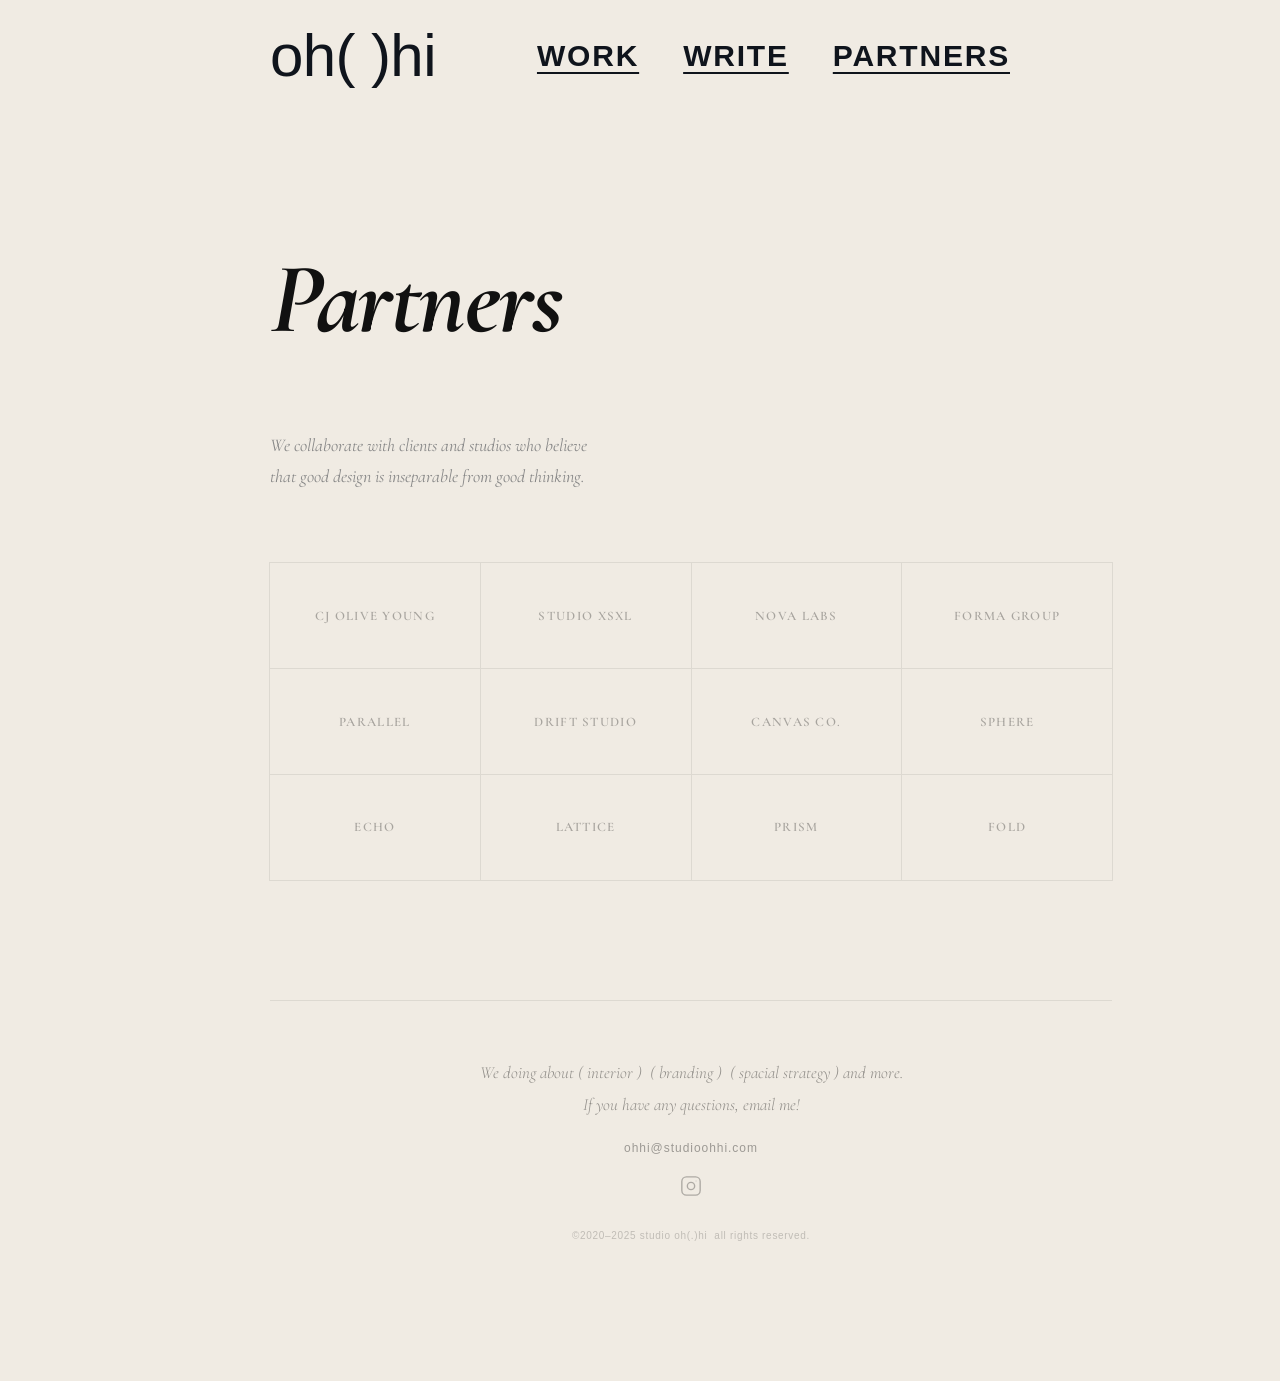
<file: partners.html>
<!DOCTYPE html>
<html lang="ko">
<head>
  <meta charset="UTF-8">
  <meta name="viewport" content="width=device-width, initial-scale=1.0">
  <title>Partners — oh( )hi</title>
  <link rel="preconnect" href="https://fonts.googleapis.com">
  <link rel="preconnect" href="https://fonts.gstatic.com" crossorigin>
  <link href="https://fonts.googleapis.com/css2?family=Cormorant+Garamond:ital,wght@0,300;0,400;0,600;0,700;1,300;1,400;1,600;1,700&display=swap" rel="stylesheet">
  <link rel="stylesheet" href="style.css">
  <style>
    body { background: var(--cream); color: #111; }

    .partners-wrap {
      padding: 250px var(--px-r) 140px var(--px-l);   /* 140 + 110 */
      min-height: 100vh;
    }

    /* Page heading */
    .page-heading {
      font-family: 'Cormorant Garamond', serif;
      font-size: clamp(60px, 8vw, 100px);
      font-weight: 700;
      font-style: italic;
      line-height: 1;
      letter-spacing: -.025em;
      color: #111;
      margin-bottom: 80px;
    }

    /* Intro text */
    .partners-intro {
      font-family: 'Cormorant Garamond', serif;
      font-size: clamp(15px, 1.6vw, 18px);
      font-weight: 400;
      font-style: italic;
      color: #888;
      margin-bottom: 72px;
      max-width: 480px;
      line-height: 1.7;
    }

    /* Grid */
    .partners-grid {
      display: grid;
      grid-template-columns: repeat(auto-fill, minmax(180px, 1fr));
      gap: 1px;
      background: rgba(0,0,0,.08);
      outline: 1px solid rgba(0,0,0,.08);
    }

    .partner-cell {
      aspect-ratio: 2/1;
      display: flex;
      align-items: center;
      justify-content: center;
      background: var(--cream);
      cursor: default;
      transition: background .2s;
    }
    .partner-cell:hover { background: rgba(0,0,0,.04); }

    .partner-cell span {
      font-family: 'Cormorant Garamond', serif;
      font-size: 13px;
      font-weight: 600;
      letter-spacing: .1em;
      text-transform: uppercase;
      color: rgba(0,0,0,.3);
    }

    /* Footer inside page */
    .page-footer {
      margin-top: 120px;
      padding-top: 56px;
      border-top: 1px solid rgba(0,0,0,.08);
      display: flex;
      flex-direction: column;
      align-items: center;
      gap: 20px;
      text-align: center;
    }

    .footer-desc {
      font-family: 'Cormorant Garamond', serif;
      font-size: clamp(14px, 1.5vw, 17px);
      font-weight: 300;
      font-style: italic;
      color: rgba(0,0,0,.4);
      line-height: 1.9;
    }

    .footer-email {
      font-family: 'Helvetica Neue', Arial, sans-serif;
      font-size: 12px;
      font-weight: 400;
      letter-spacing: .08em;
      color: rgba(0,0,0,.35);
      text-decoration: none;
      transition: color .2s;
    }
    .footer-email:hover { color: rgba(0,0,0,.7); }

    .footer-ig {
      color: rgba(0,0,0,.28);
      text-decoration: none;
      transition: color .2s;
    }
    .footer-ig:hover { color: rgba(0,0,0,.7); }
    .footer-ig svg { width: 22px; height: 22px; fill: none; stroke: currentColor; stroke-width: 1.5; stroke-linecap: round; stroke-linejoin: round; }

    .footer-copy {
      font-family: 'Helvetica Neue', Arial, sans-serif;
      font-size: 10px;
      color: rgba(0,0,0,.2);
      letter-spacing: .07em;
      margin-top: 8px;
    }

    @media (max-width: 768px) {
      .partners-wrap { padding: 120px 24px 80px; }
    }
  </style>
</head>
<body>

  <nav>
    <a class="logo" href="index.html">oh( )hi</a>
    <ul class="nav-menu">
      <li><a href="work.html">Work</a></li>
      <li><a href="write.html">Write</a></li>
      <li><a href="partners.html">Partners</a></li>
    </ul>
  </nav>

  <main class="partners-wrap">

    <h1 class="page-heading">Partners</h1>

    <p class="partners-intro">
      We collaborate with clients and studios who believe<br>
      that good design is inseparable from good thinking.
    </p>

    <div class="partners-grid">
      <div class="partner-cell"><span>CJ Olive Young</span></div>
      <div class="partner-cell"><span>Studio xsxl</span></div>
      <div class="partner-cell"><span>Nova Labs</span></div>
      <div class="partner-cell"><span>Forma Group</span></div>
      <div class="partner-cell"><span>Parallel</span></div>
      <div class="partner-cell"><span>Drift Studio</span></div>
      <div class="partner-cell"><span>Canvas Co.</span></div>
      <div class="partner-cell"><span>Sphere</span></div>
      <div class="partner-cell"><span>Echo</span></div>
      <div class="partner-cell"><span>Lattice</span></div>
      <div class="partner-cell"><span>Prism</span></div>
      <div class="partner-cell"><span>Fold</span></div>
    </div>

    <!-- Footer -->
    <footer class="page-footer">
      <p class="footer-desc">
        We doing about ( interior )&nbsp;&nbsp;( branding )&nbsp;&nbsp;( spacial strategy ) and more.<br>
        If you have any questions, email me!
      </p>
      <a class="footer-email" href="mailto:ohhi@studioohhi.com">ohhi@studioohhi.com</a>
      <a class="footer-ig" href="#" aria-label="Instagram">
        <svg viewBox="0 0 24 24"><rect x="2" y="2" width="20" height="20" rx="5" ry="5"/><circle cx="12" cy="12" r="4"/><circle cx="17.5" cy="6.5" r="0.5" fill="currentColor" stroke="none"/></svg>
      </a>
      <p class="footer-copy">©2020–2025 studio oh(.)hi&nbsp;&nbsp;all rights reserved.</p>
    </footer>

  </main>

</body>
</html>
</file>
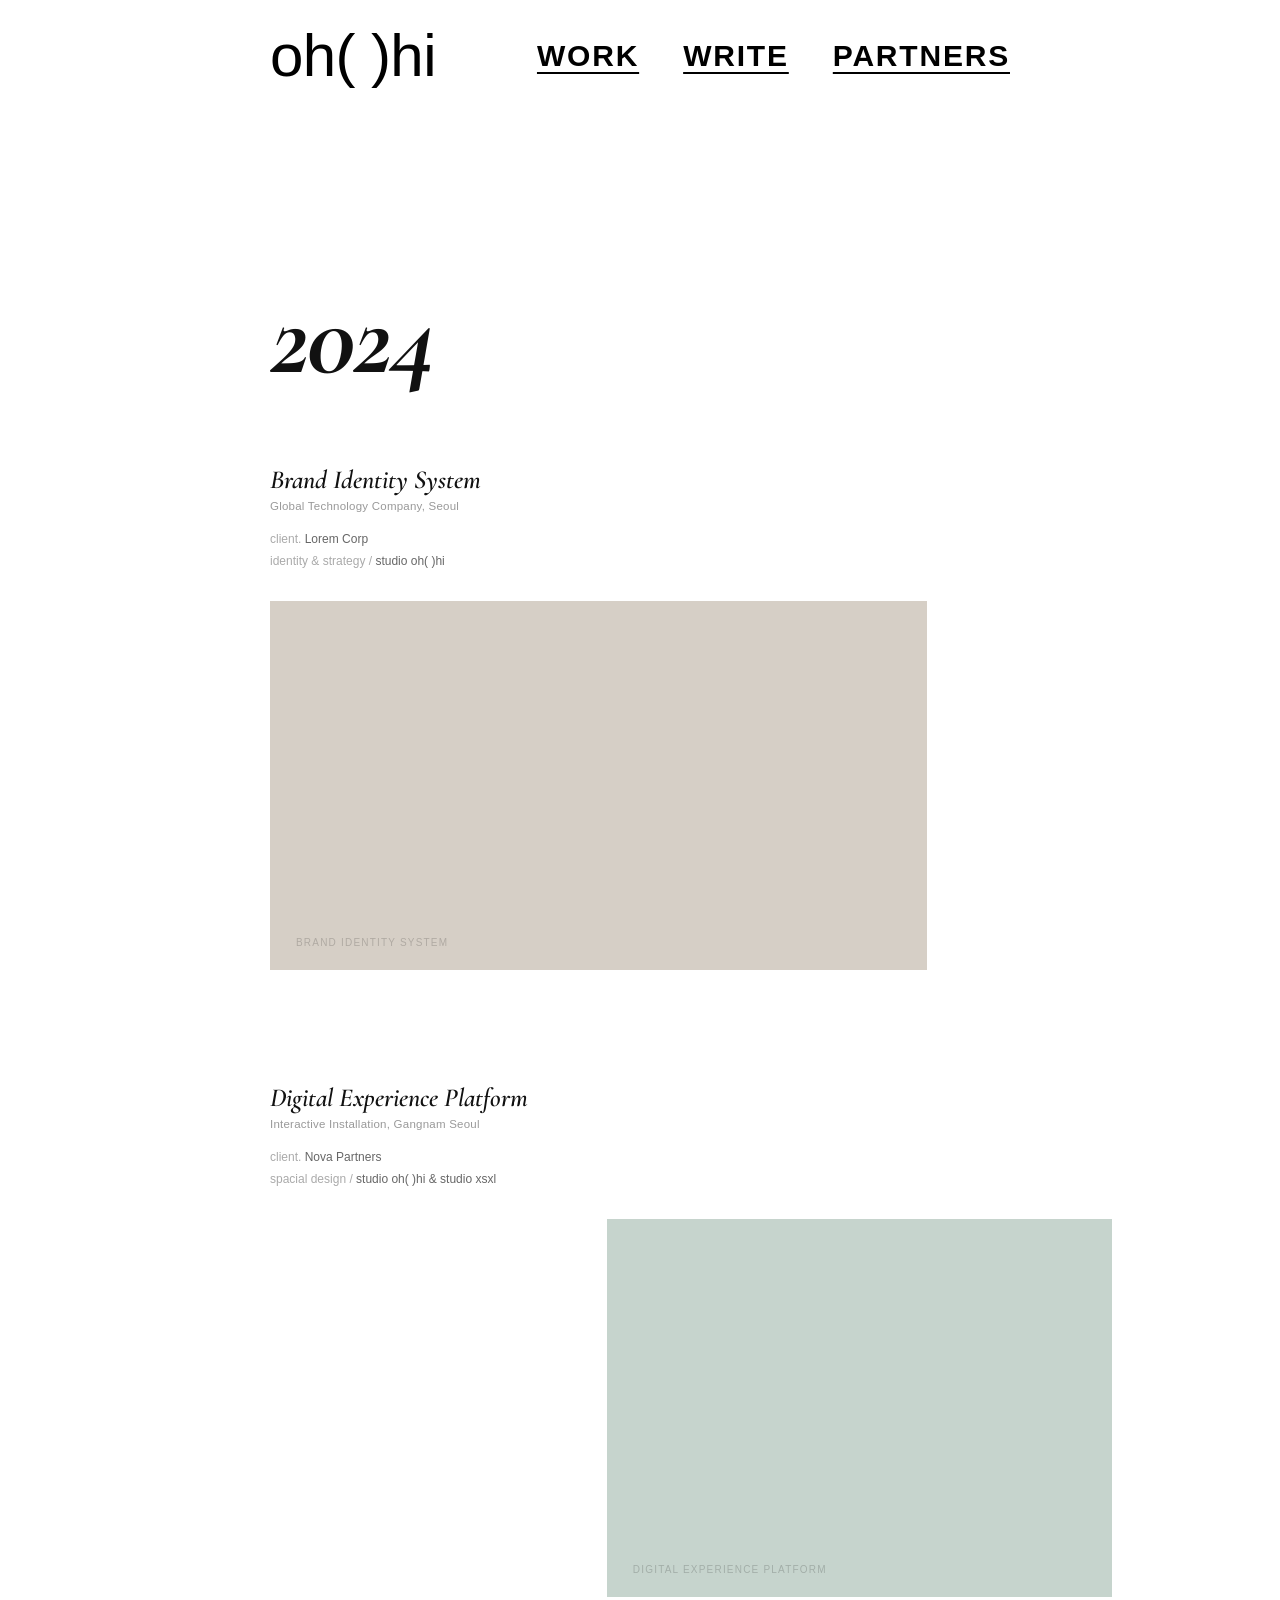
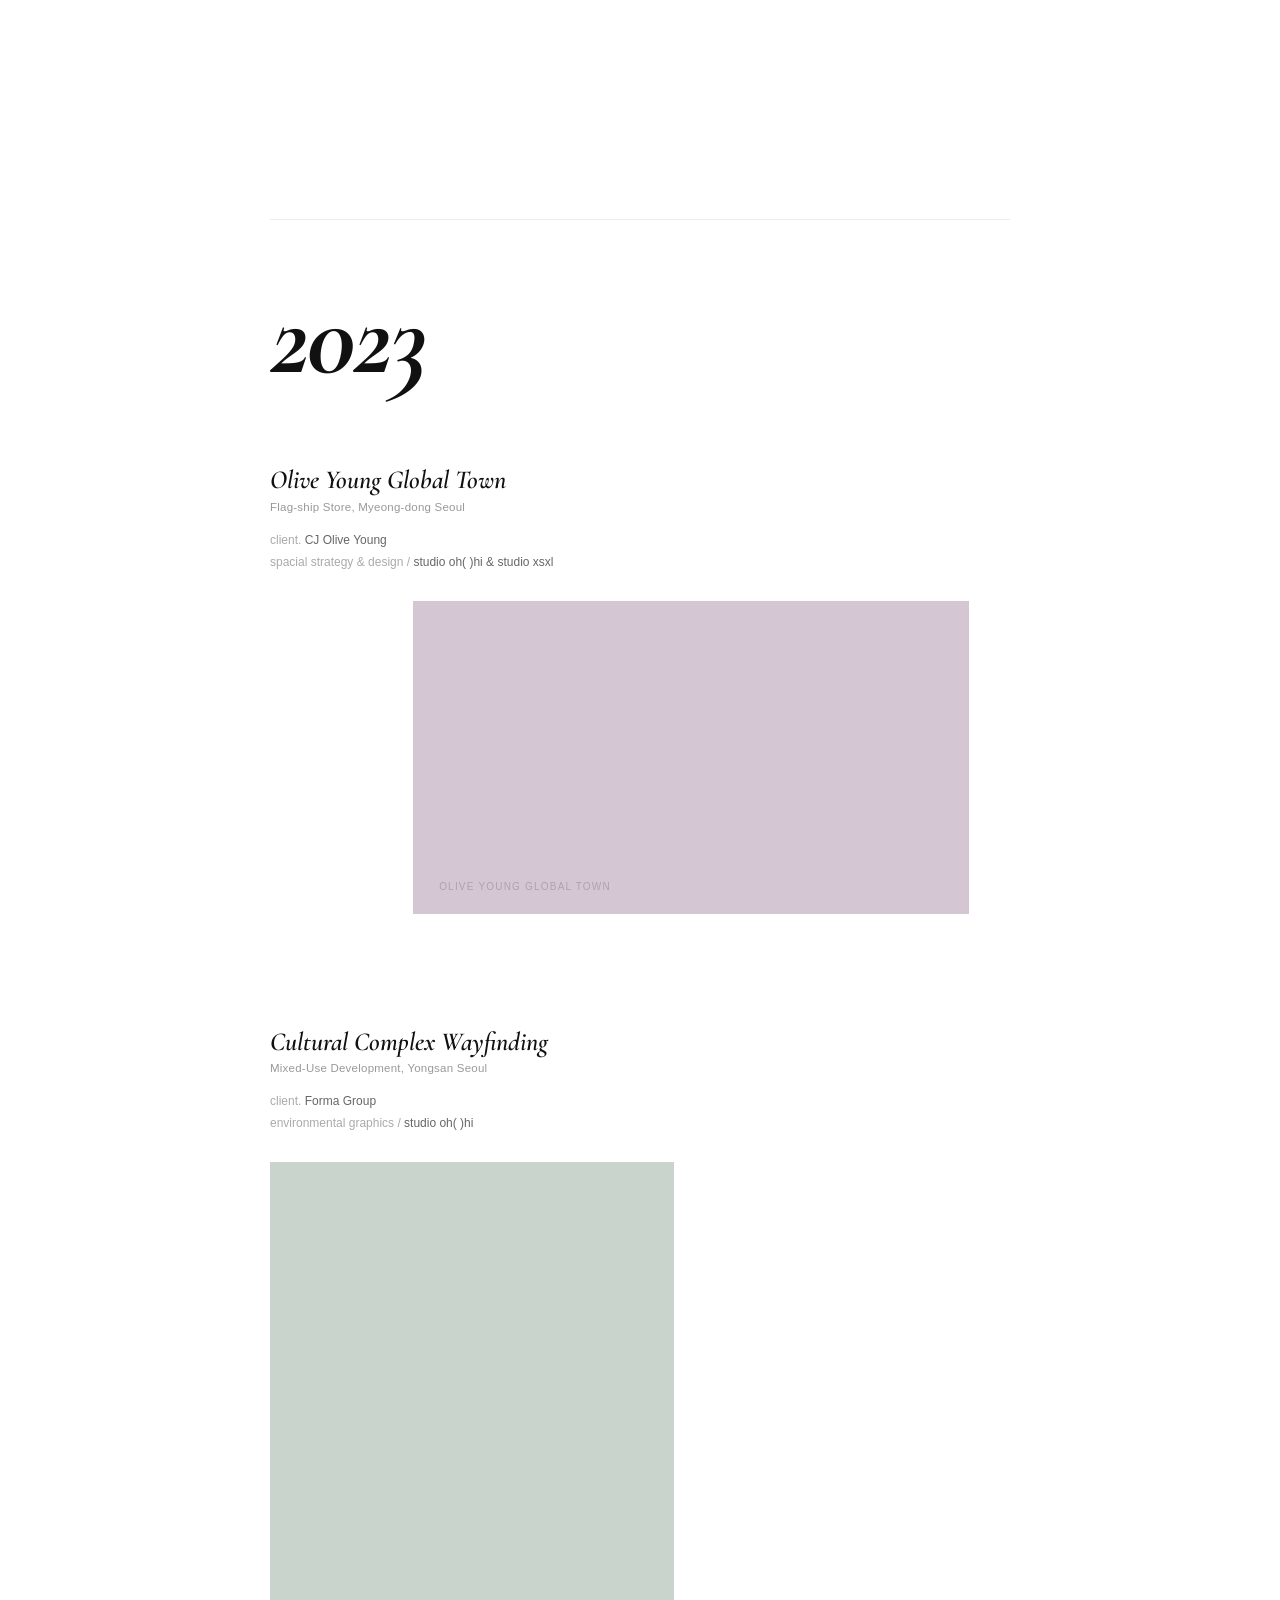
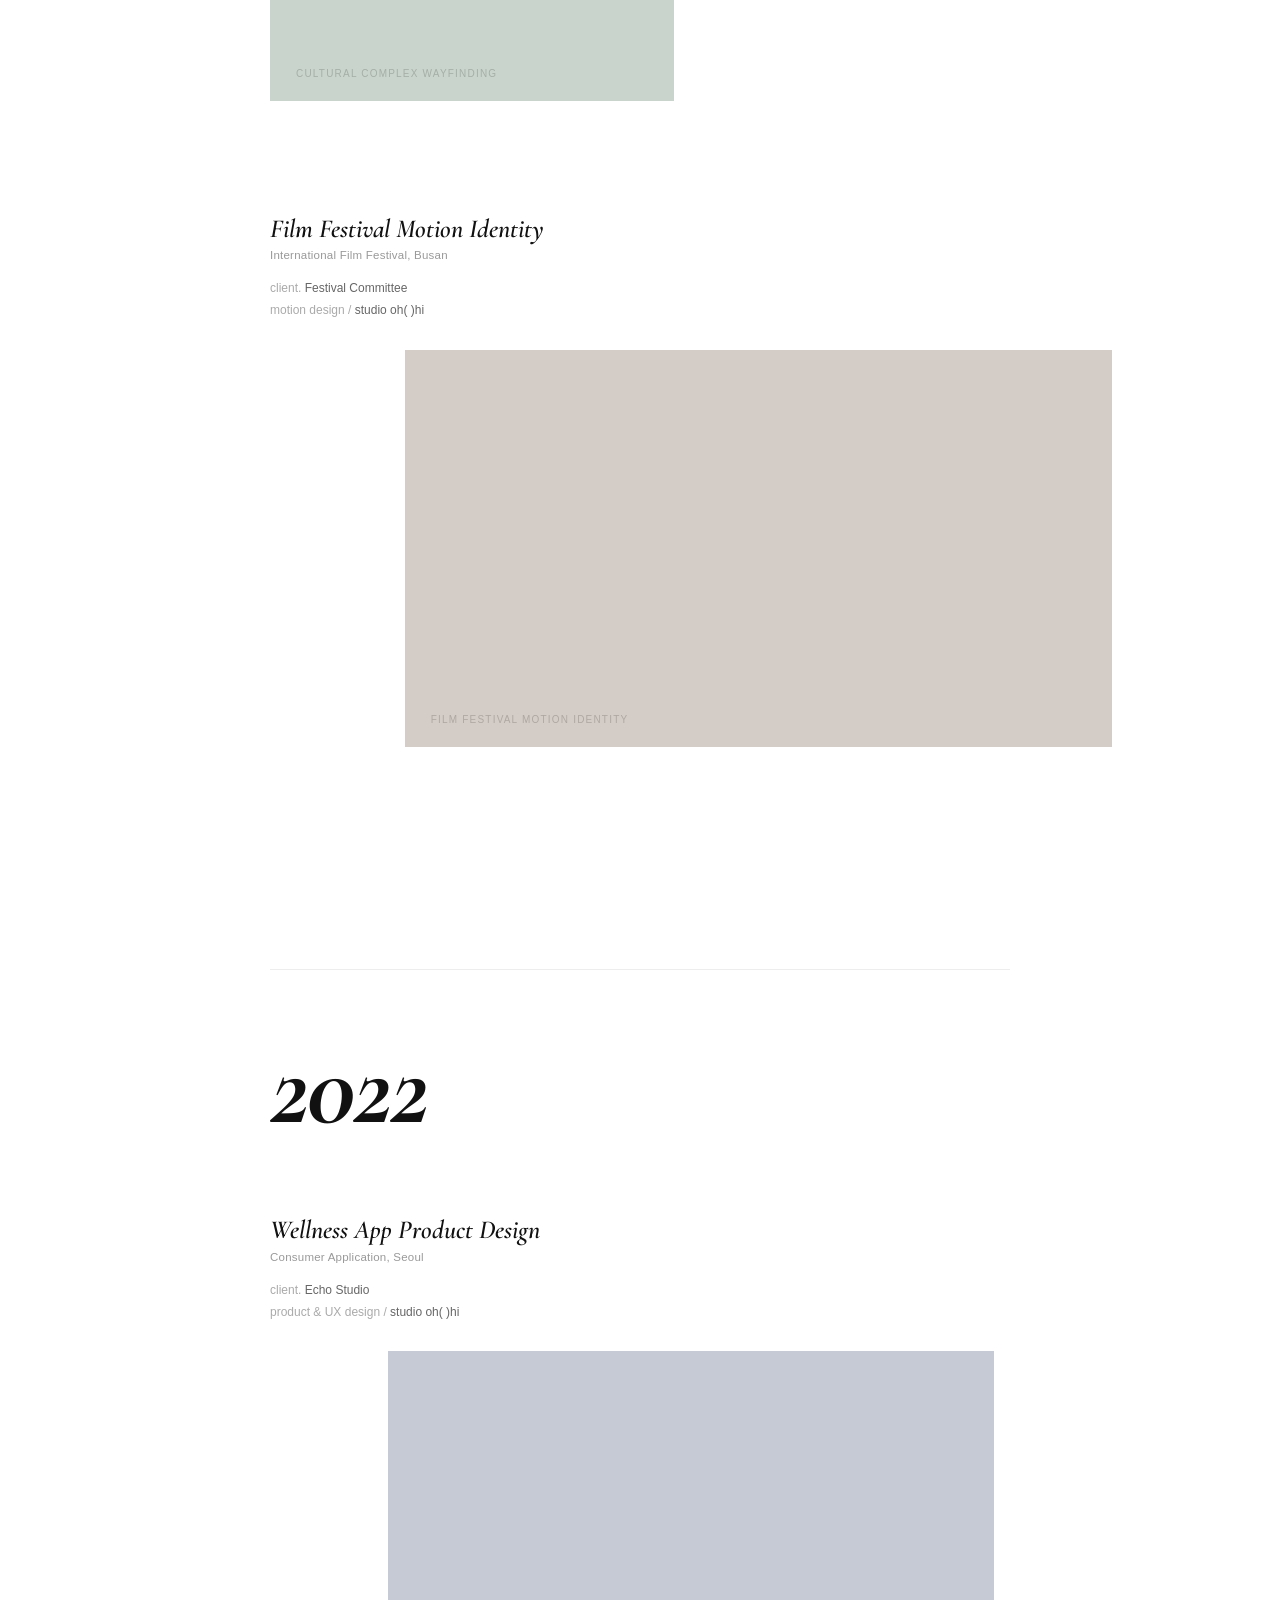
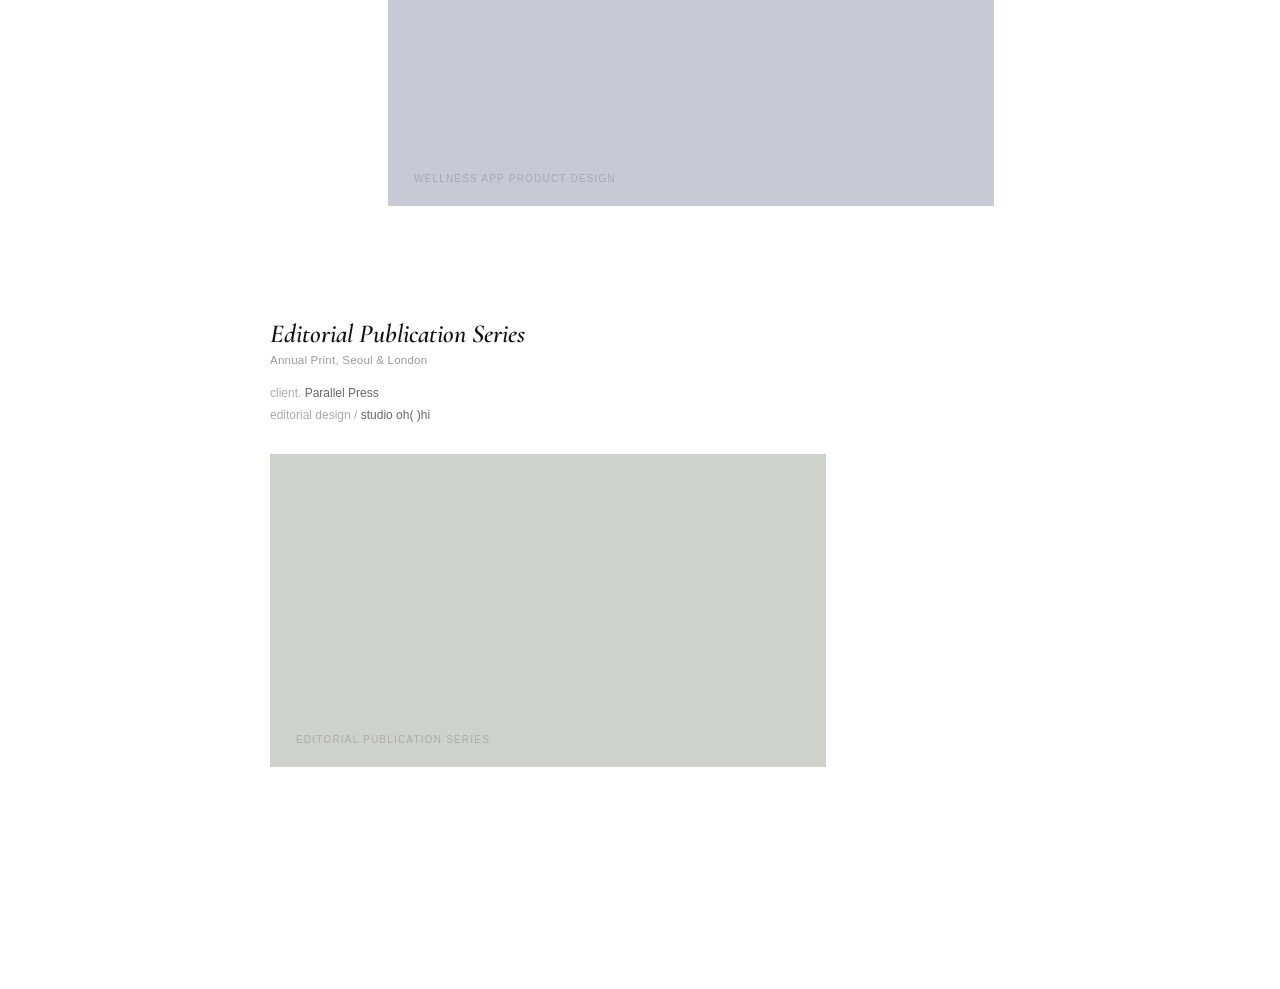
<file: work.html>
<!DOCTYPE html>
<html lang="ko">
<head>
  <meta charset="UTF-8">
  <meta name="viewport" content="width=device-width, initial-scale=1.0">
  <title>Work — oh( )hi</title>
  <link rel="preconnect" href="https://fonts.googleapis.com">
  <link rel="preconnect" href="https://fonts.gstatic.com" crossorigin>
  <link href="https://fonts.googleapis.com/css2?family=Cormorant+Garamond:ital,wght@0,300;0,400;0,600;0,700;1,300;1,400;1,600;1,700&display=swap" rel="stylesheet">
  <link rel="stylesheet" href="style.css">
  <style>
    body { background: #fff; color: #111; }

    /* ── PAGE WRAP ── */
    .work-wrap { padding-top: 220px; }

    /* ── YEAR SECTION ── */
    .year-section {
      padding: 64px var(--px-r) 110px var(--px-l);
    }

    .year-heading {
      font-family: 'Cormorant Garamond', serif;
      font-size: clamp(62px, 8.5vw, 108px);
      font-weight: 700;
      font-style: italic;
      line-height: 1;
      letter-spacing: -.025em;
      color: #111;
      margin-bottom: 72px;
    }

    /* ── PROJECT ENTRY ── */
    .project-entry {
      margin-bottom: 112px;
      opacity: 0;
      transform: translateY(28px);
      transition: opacity .65s ease, transform .65s ease;
      position: relative;
    }
    .project-entry.visible { opacity: 1; transform: translateY(0); }
    .project-entry:hover { z-index: 10; }

    .project-header { margin-bottom: 28px; }

    .project-title {
      font-family: 'Cormorant Garamond', serif;
      font-size: clamp(19px, 2.1vw, 26px);
      font-weight: 600;
      font-style: italic;
      line-height: 1.2;
      margin-bottom: 5px;
      color: #111;
    }
    .project-sub {
      font-family: 'Helvetica Neue', Arial, sans-serif;
      font-size: 11.5px;
      color: #999;
      letter-spacing: .02em;
      margin-bottom: 16px;
    }
    .project-meta {
      font-family: 'Helvetica Neue', Arial, sans-serif;
      font-size: 12px;
      color: #666;
      line-height: 1.85;
    }
    .project-meta em { color: #aaa; font-style: normal; }

    /* ── IMAGE ROW ── */
    .pi { display: flex; }
    .pi.al { justify-content: flex-start; }
    .pi.ar { justify-content: flex-end; }
    .pi.ac { justify-content: center; }

    /* overflow: visible so text overlay can exit image bounds */
    .iw {
      position: relative;
      overflow: visible;
      cursor: pointer;
      flex-shrink: 0;
    }

    /* widths × 1.20 */
    .pi.w48 > .iw { width: 48%; }
    .pi.w60 > .iw { width: 60%; }
    .pi.w66 > .iw { width: 66%; }
    .pi.w72 > .iw { width: 72%; }
    .pi.w78 > .iw { width: 78%; }
    .pi.w84 > .iw { width: 84%; }

    /* ── PLACEHOLDER IMAGE BLOCKS ── */
    .ph { width: 100%; display: block; position: relative; overflow: hidden; }
    .ph.r169 { aspect-ratio: 16/9; }
    .ph.r43  { aspect-ratio: 4/3; }
    .ph.r34  { aspect-ratio: 3/4; }
    .ph.r32  { aspect-ratio: 3/2; }

    .c1 { background: #d6cfc6; }
    .c2 { background: #c6d4cd; }
    .c3 { background: #d4c6d2; }
    .c4 { background: #c9d4cc; }
    .c5 { background: #d4ccc6; }
    .c6 { background: #c6cad4; }
    .c7 { background: #cdd2ca; }
    .c8 { background: #d2cac6; }

    .ph-label {
      position: absolute;
      bottom: 22px; left: 26px;
      font-family: 'Helvetica Neue', Arial, sans-serif;
      font-size: 10px;
      letter-spacing: .12em;
      text-transform: uppercase;
      color: rgba(0,0,0,.18);
      pointer-events: none;
      user-select: none;
    }

    /* ════════════════════════════════════════════
       TEXT OVERLAY
       Container starts INSIDE image, exits OUTSIDE on hover.
       to-right: flies out to the right.
       to-left:  flies out to the left.
    ════════════════════════════════════════════ */

    .tov {
      position: absolute;
      top: 0;
      height: 100%;
      width: 66.67%;
      display: flex;
      flex-direction: column;
      justify-content: center;
      gap: 7px;
      z-index: 5;
      pointer-events: none;
    }

    /* Anchor: left edge = image right edge.
       Default: translateX(-100%) pushes container left = occupies right 2/3 of image.
       Hover:   translateX(0) = container sits outside to the right. */
    .tov.to-right {
      left: 100%;
      align-items: flex-start;
      padding-left: 18px;
      transform: translateX(-100%);
      transition: transform .5s cubic-bezier(.4,0,.2,1);
    }
    .iw:hover .tov.to-right { transform: translateX(0); }

    /* Anchor: right edge = image left edge.
       Default: translateX(100%) pushes container right = occupies left 2/3 of image.
       Hover:   translateX(0) = container sits outside to the left. */
    .tov.to-left {
      right: 100%;
      align-items: flex-end;
      padding-right: 18px;
      transform: translateX(100%);
      transition: transform .5s cubic-bezier(.4,0,.2,1);
    }
    .iw:hover .tov.to-left { transform: translateX(0); }

    /* Each line: opacity stagger on hover; instant on mouse-out */
    .tov p {
      display: block;
      opacity: 0;
      transition: opacity .28s ease;
      transition-delay: 0ms;
    }
    .tov.to-right p { text-align: left; }
    .tov.to-left  p { text-align: right; }

    .iw:hover .tov p                    { opacity: 1; }
    .iw:hover .tov p:nth-child(1) { transition-delay:   0ms; }
    .iw:hover .tov p:nth-child(2) { transition-delay:  55ms; }
    .iw:hover .tov p:nth-child(3) { transition-delay: 110ms; }
    .iw:hover .tov p:nth-child(4) { transition-delay: 165ms; }

    /* ── Shared span: tight per-line background ── */
    .tov p span {
      display: inline;
      background: rgba(10, 10, 10, .9);
      color: #f0ebe3;
      padding: 4px 11px;
      line-height: 1.85;
      box-decoration-break: clone;
      -webkit-box-decoration-break: clone;
    }

    /* Category label */
    .tov-cat span {
      font-family: 'Helvetica Neue', Arial, sans-serif;
      font-size: 9px;
      font-weight: 600;
      letter-spacing: .22em;
      text-transform: uppercase;
      color: rgba(255,255,255,.45);
      padding: 3px 10px;
    }

    /* Project title */
    .tov-title span {
      font-family: 'Cormorant Garamond', serif;
      font-size: clamp(16px, 1.8vw, 22px);
      font-weight: 600;
      font-style: italic;
      line-height: 1.55;
    }

    /* Description */
    .tov-desc span {
      font-family: 'Cormorant Garamond', serif;
      font-size: 13.5px;
      font-weight: 400;
      color: rgba(255,255,255,.72);
      line-height: 1.82;
    }

    /* Year */
    .tov-year span {
      font-family: 'Helvetica Neue', Arial, sans-serif;
      font-size: 9px;
      letter-spacing: .12em;
      color: rgba(255,255,255,.38);
      padding: 3px 10px;
    }

    /* ── YEAR DIVIDER ── */
    .year-divider {
      height: 1px;
      background: rgba(0,0,0,.07);
      margin: 0 var(--px-l);
    }

    /* ── RESPONSIVE ── */
    @media (max-width: 900px) {
      .pi > .iw { width: 88% !important; }
      .pi.al, .pi.ar, .pi.ac { justify-content: center; }
      .tov { width: 72%; }
    }
    @media (max-width: 768px) {
      .year-section { padding: 48px 24px 80px; }
      .tov-title span { font-size: 15px; }
    }
  </style>
</head>
<body>

  <nav>
    <a class="logo" href="index.html">oh( )hi</a>
    <ul class="nav-menu">
      <li><a href="work.html">Work</a></li>
      <li><a href="write.html">Write</a></li>
      <li><a href="partners.html">Partners</a></li>
    </ul>
  </nav>

  <main class="work-wrap">

    <!-- ════════════════ 2024 ════════════════ -->
    <section class="year-section">
      <h1 class="year-heading">2024</h1>

      <!-- left, 78% -->
      <article class="project-entry">
        <div class="project-header">
          <h2 class="project-title">Brand Identity System</h2>
          <p class="project-sub">Global Technology Company, Seoul</p>
          <div class="project-meta">
            <p><em>client.</em> Lorem Corp</p>
            <p><em>identity &amp; strategy  /</em>  studio oh( )hi</p>
          </div>
        </div>
        <div class="pi al w78">
          <div class="iw">
            <div class="ph r169 c1"><span class="ph-label">Brand Identity System</span></div>
            <div class="tov to-left">
              <p class="tov-cat"><span>Brand Identity</span></p>
              <p class="tov-title"><span>Brand Identity System</span></p>
              <p class="tov-desc"><span>Comprehensive visual identity communicating clarity and human connection across all brand touchpoints.</span></p>
              <p class="tov-year"><span>2024</span></p>
            </div>
          </div>
        </div>
      </article>

      <!-- right, 60% -->
      <article class="project-entry">
        <div class="project-header">
          <h2 class="project-title">Digital Experience Platform</h2>
          <p class="project-sub">Interactive Installation, Gangnam Seoul</p>
          <div class="project-meta">
            <p><em>client.</em> Nova Partners</p>
            <p><em>spacial design  /</em>  studio oh( )hi &amp; studio xsxl</p>
          </div>
        </div>
        <div class="pi ar w60">
          <div class="iw">
            <div class="ph r43 c2"><span class="ph-label">Digital Experience Platform</span></div>
            <div class="tov to-right">
              <p class="tov-cat"><span>Digital Experience</span></p>
              <p class="tov-title"><span>Digital Experience Platform</span></p>
              <p class="tov-desc"><span>Bridging physical and digital through immersive spatial design and responsive visual systems.</span></p>
              <p class="tov-year"><span>2024</span></p>
            </div>
          </div>
        </div>
      </article>

    </section>

    <div class="year-divider"></div>

    <!-- ════════════════ 2023 ════════════════ -->
    <section class="year-section">
      <h1 class="year-heading">2023</h1>

      <!-- center, 66% -->
      <article class="project-entry">
        <div class="project-header">
          <h2 class="project-title">Olive Young Global Town</h2>
          <p class="project-sub">Flag-ship Store, Myeong-dong Seoul</p>
          <div class="project-meta">
            <p><em>client.</em> CJ Olive Young</p>
            <p><em>spacial strategy &amp; design  /</em>  studio oh( )hi &amp; studio xsxl</p>
          </div>
        </div>
        <div class="pi ac w66">
          <div class="iw">
            <div class="ph r169 c3"><span class="ph-label">Olive Young Global Town</span></div>
            <div class="tov to-right">
              <p class="tov-cat"><span>Spatial Design</span></p>
              <p class="tov-title"><span>Olive Young Global Town</span></p>
              <p class="tov-desc"><span>Flagship retail fusing K-beauty culture with an immersive global townscape experience.</span></p>
              <p class="tov-year"><span>2023</span></p>
            </div>
          </div>
        </div>
      </article>

      <!-- left, 48% -->
      <article class="project-entry">
        <div class="project-header">
          <h2 class="project-title">Cultural Complex Wayfinding</h2>
          <p class="project-sub">Mixed-Use Development, Yongsan Seoul</p>
          <div class="project-meta">
            <p><em>client.</em> Forma Group</p>
            <p><em>environmental graphics  /</em>  studio oh( )hi</p>
          </div>
        </div>
        <div class="pi al w48">
          <div class="iw">
            <div class="ph r34 c4"><span class="ph-label">Cultural Complex Wayfinding</span></div>
            <div class="tov to-left">
              <p class="tov-cat"><span>Environmental Graphics</span></p>
              <p class="tov-title"><span>Cultural Complex Wayfinding</span></p>
              <p class="tov-desc"><span>Cohesive wayfinding system spanning multiple scales, surfaces, and materials.</span></p>
              <p class="tov-year"><span>2023</span></p>
            </div>
          </div>
        </div>
      </article>

      <!-- right, 84% -->
      <article class="project-entry">
        <div class="project-header">
          <h2 class="project-title">Film Festival Motion Identity</h2>
          <p class="project-sub">International Film Festival, Busan</p>
          <div class="project-meta">
            <p><em>client.</em> Festival Committee</p>
            <p><em>motion design  /</em>  studio oh( )hi</p>
          </div>
        </div>
        <div class="pi ar w84">
          <div class="iw">
            <div class="ph r169 c5"><span class="ph-label">Film Festival Motion Identity</span></div>
            <div class="tov to-right">
              <p class="tov-cat"><span>Motion Design</span></p>
              <p class="tov-title"><span>Film Festival Motion Identity</span></p>
              <p class="tov-desc"><span>Title sequence and motion identity capturing the spirit of independent cinema.</span></p>
              <p class="tov-year"><span>2023</span></p>
            </div>
          </div>
        </div>
      </article>

    </section>

    <div class="year-divider"></div>

    <!-- ════════════════ 2022 ════════════════ -->
    <section class="year-section">
      <h1 class="year-heading">2022</h1>

      <!-- center, 72% -->
      <article class="project-entry">
        <div class="project-header">
          <h2 class="project-title">Wellness App Product Design</h2>
          <p class="project-sub">Consumer Application, Seoul</p>
          <div class="project-meta">
            <p><em>client.</em> Echo Studio</p>
            <p><em>product &amp; UX design  /</em>  studio oh( )hi</p>
          </div>
        </div>
        <div class="pi ac w72">
          <div class="iw">
            <div class="ph r43 c6"><span class="ph-label">Wellness App Product Design</span></div>
            <div class="tov to-right">
              <p class="tov-cat"><span>Product Design</span></p>
              <p class="tov-title"><span>Wellness App Product Design</span></p>
              <p class="tov-desc"><span>Research-driven product design for a calming, intuitive wellness experience.</span></p>
              <p class="tov-year"><span>2022</span></p>
            </div>
          </div>
        </div>
      </article>

      <!-- left, 66% -->
      <article class="project-entry">
        <div class="project-header">
          <h2 class="project-title">Editorial Publication Series</h2>
          <p class="project-sub">Annual Print, Seoul &amp; London</p>
          <div class="project-meta">
            <p><em>client.</em> Parallel Press</p>
            <p><em>editorial design  /</em>  studio oh( )hi</p>
          </div>
        </div>
        <div class="pi al w66">
          <div class="iw">
            <div class="ph r169 c7"><span class="ph-label">Editorial Publication Series</span></div>
            <div class="tov to-left">
              <p class="tov-cat"><span>Editorial Design</span></p>
              <p class="tov-title"><span>Editorial Publication Series</span></p>
              <p class="tov-desc"><span>Typography-led annual publication exploring culture and technology with a distinctive visual voice.</span></p>
              <p class="tov-year"><span>2022</span></p>
            </div>
          </div>
        </div>
      </article>

    </section>

  </main>

  <script>
    const io = new IntersectionObserver(
      entries => entries.forEach(e => { if (e.isIntersecting) e.target.classList.add('visible'); }),
      { threshold: .08 }
    );
    document.querySelectorAll('.project-entry').forEach(el => io.observe(el));
  </script>
</body>
</html>
</file>
<file: style.css>
/* =============================================
   oh( )hi — shared stylesheet
   ============================================= */

*, *::before, *::after { margin:0; padding:0; box-sizing:border-box; }
html { scroll-behavior:smooth; }

:root {
  --cream: #f0ebe3;
  --black: #0a0a0a;
  --white: #ffffff;
  --px-l: 270px;   /* 90 × 3 */
  --px-r: 168px;   /* 56 × 3 */
}

body {
  font-family: 'Cormorant Garamond', Georgia, serif;
  overflow-x: hidden;
}

/* ── NAVIGATION ── */
nav {
  position: fixed;
  top: 0; left: 0;
  width: 100%;
  z-index: 9999;
  display: flex;
  align-items: center;
  justify-content: space-between;
  padding: 26px var(--px-l);
  mix-blend-mode: difference;
  pointer-events: none;
}
nav > * { pointer-events: all; }

/* Logo — Helvetica, 150% of original sizes */
.logo {
  font-family: 'Helvetica Neue', Helvetica, Arial, sans-serif;
  font-size: clamp(39px, 4.8vw, 60px);  /* 26→39, 40→60 */
  font-weight: 300;
  font-style: normal;
  color: #fff;
  text-decoration: none;
  line-height: 1;
  letter-spacing: -.01em;
  transition: opacity .2s;
}
.logo:hover { opacity: .48; }

/* Nav links — Helvetica, 150% of original sizes */
.nav-menu {
  display: flex;
  gap: 44px;
  list-style: none;
  align-items: center;
}
.nav-menu a {
  font-family: 'Helvetica Neue', Helvetica, Arial, sans-serif;
  font-size: clamp(21px, 2.4vw, 30px);  /* 14→21, 20→30 */
  font-weight: 700;
  letter-spacing: .06em;
  text-transform: uppercase;
  color: #fff;
  text-decoration: underline;
  text-underline-offset: 6px;
  text-decoration-thickness: 1.5px;
  white-space: nowrap;
  transition: opacity .2s;
}
.nav-menu a:hover { opacity: .38; }

/* ── RESPONSIVE ── */
@media (max-width: 1024px) {
  :root { --px-l: 60px; --px-r: 40px; }
}
@media (max-width: 768px) {
  :root { --px-l: 24px; --px-r: 24px; }
  nav {
    padding: 16px 24px 14px;
    flex-direction: column;
    align-items: center;
    gap: 10px;
  }
  .logo { font-size: 32px; }
  .nav-menu { gap: 20px; justify-content: center; }
  .nav-menu a { font-size: 16px; }
}
</file>
